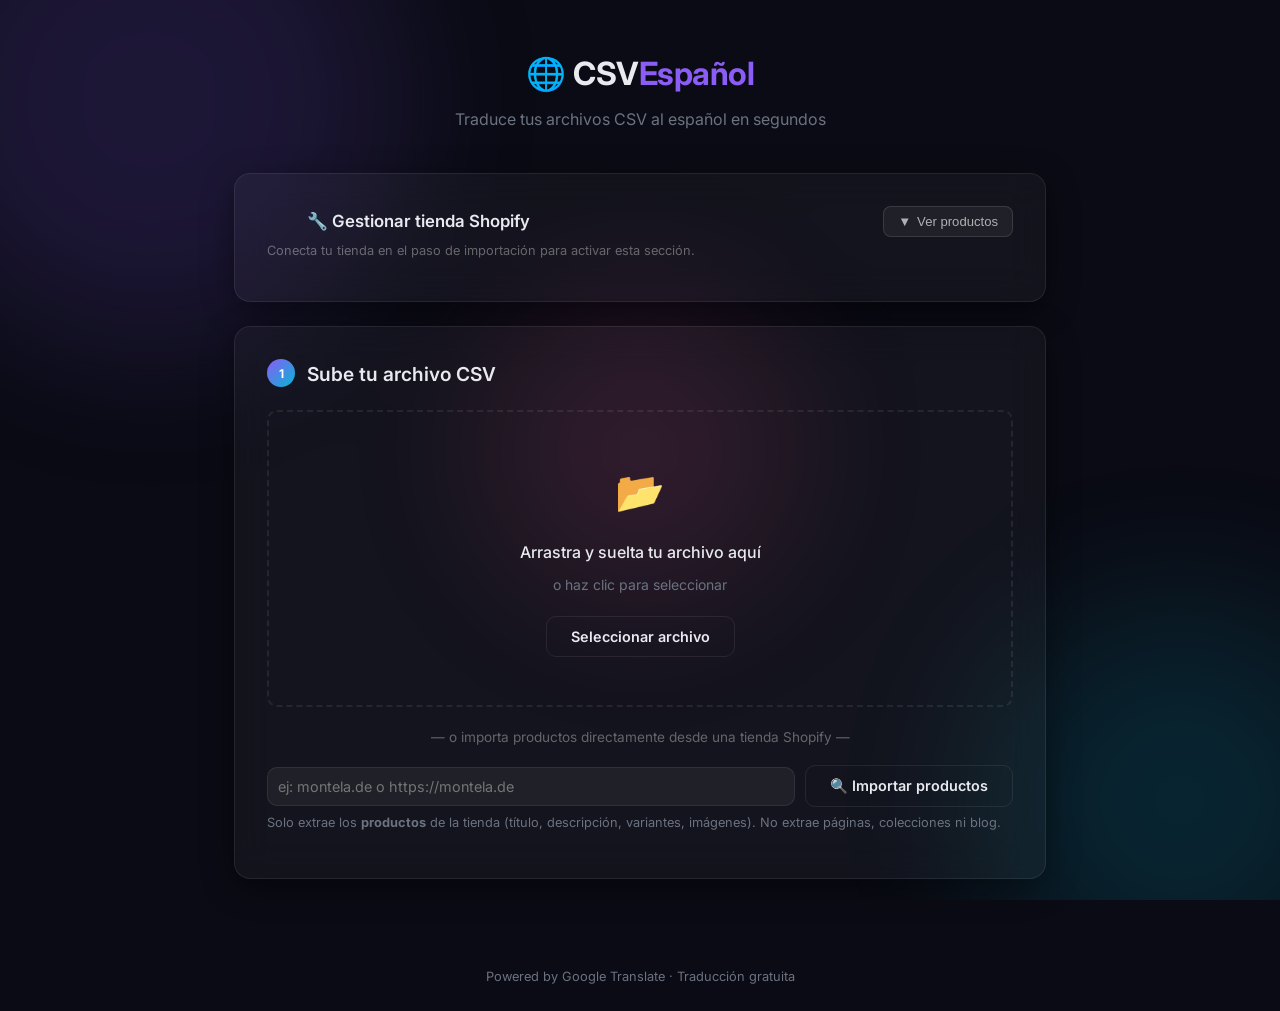
<file: public/index.html>
<!DOCTYPE html>
<html lang="es">

<head>
  <meta charset="UTF-8" />
  <meta name="viewport" content="width=device-width, initial-scale=1.0" />
  <title>CSV Traductor al Español</title>
  <meta name="description"
    content="Traduce archivos CSV al español de forma rápida y sencilla. Sube tu archivo, selecciona las columnas y descarga el resultado." />
  <link rel="preconnect" href="https://fonts.googleapis.com" />
  <link rel="preconnect" href="https://fonts.gstatic.com" crossorigin />
  <link href="https://fonts.googleapis.com/css2?family=Inter:wght@300;400;500;600;700&display=swap" rel="stylesheet" />
  <!-- Cache-busting: always load the latest CSS -->
  <script>
    (function () {
      var v = Date.now();
      var l = document.createElement('link');
      l.rel = 'stylesheet'; l.href = 'style.css?v=' + v;
      document.head.appendChild(l);
    })();
  </script>
</head>

<body>
  <div class="bg-orbs">
    <div class="orb orb-1"></div>
    <div class="orb orb-2"></div>
    <div class="orb orb-3"></div>
  </div>

  <header class="header">
    <div class="logo">
      <span class="logo-icon">🌐</span>
      <span class="logo-text">CSV<span class="accent">Español</span></span>
    </div>
    <p class="tagline">Traduce tus archivos CSV al español en segundos</p>
  </header>

  <main class="main">

    <!-- ── Panel de gestión de tienda ── -->
    <section class="card" id="mgmtSection">
      <div style="display:flex;align-items:center;justify-content:space-between;flex-wrap:wrap;gap:10px;margin-bottom:4px;">
        <h2 style="margin:0;font-size:1.05rem;">🔧 Gestionar tienda Shopify</h2>
        <button id="mgmtToggleBtn" disabled
          style="display:flex;align-items:center;gap:6px;background:rgba(255,255,255,0.05);border:1px solid rgba(255,255,255,0.12);border-radius:8px;padding:7px 14px;color:rgba(255,255,255,0.65);font-size:0.82rem;cursor:pointer;">
          <span id="mgmtToggleArrow">▼</span> Ver productos
        </button>
      </div>
      <p id="mgmtConnHint" style="font-size:0.8rem;color:rgba(255,255,255,0.35);margin:0 0 8px;">Conecta tu tienda en el paso de importación para activar esta sección.</p>

      <div id="mgmtPanel" style="display:none;margin-top:12px;">

        <!-- Barra de acciones y búsqueda -->
        <div style="display:flex;gap:8px;flex-wrap:wrap;margin-bottom:12px;align-items:center;">
          <input id="mgmtSearch" type="text" placeholder="🔍 Buscar producto..."
            style="flex:1;min-width:160px;padding:8px 12px;border-radius:8px;border:1px solid rgba(255,255,255,0.15);background:rgba(255,255,255,0.05);color:#fff;font-size:0.85rem;" />
          <button id="mgmtLoadBtn"
            style="padding:8px 14px;border-radius:8px;border:1px solid rgba(255,255,255,0.2);background:rgba(255,255,255,0.06);color:rgba(255,255,255,0.8);font-size:0.82rem;cursor:pointer;white-space:nowrap;">
            ↻ Cargar
          </button>
          <button id="mgmtDeleteSelectedBtn"
            style="display:none;padding:8px 14px;border-radius:8px;border:1px solid rgba(239,68,68,0.4);background:rgba(239,68,68,0.1);color:#f87171;font-size:0.82rem;cursor:pointer;white-space:nowrap;">
            🗑️ Eliminar seleccionados
          </button>
        </div>

        <p id="mgmtStatus" style="font-size:0.82rem;color:rgba(255,255,255,0.45);margin-bottom:10px;display:none;"></p>

        <!-- Lista de productos -->
        <div id="mgmtList" style="display:flex;flex-direction:column;gap:8px;"></div>

        <!-- Paginación -->
        <div style="display:flex;justify-content:center;gap:10px;margin-top:12px;">
          <button id="mgmtPrevBtn" style="display:none;padding:6px 16px;border-radius:8px;border:1px solid rgba(255,255,255,0.15);background:rgba(255,255,255,0.05);color:rgba(255,255,255,0.6);font-size:0.82rem;cursor:pointer;">← Anterior</button>
          <button id="mgmtNextBtn" style="display:none;padding:6px 16px;border-radius:8px;border:1px solid rgba(255,255,255,0.15);background:rgba(255,255,255,0.05);color:rgba(255,255,255,0.6);font-size:0.82rem;cursor:pointer;">Siguiente →</button>
        </div>

      </div>
    </section>

    <!-- STEP 1: Upload -->
    <section class="card" id="step-upload">
      <div class="step-badge">1</div>
      <h2>Sube tu archivo CSV</h2>
      <div class="drop-zone" id="dropZone">
        <div class="drop-icon">📂</div>
        <p class="drop-title">Arrastra y suelta tu archivo aquí</p>
        <p class="drop-sub">o haz clic para seleccionar</p>
        <input type="file" id="fileInput" accept=".csv" hidden />
        <button class="btn btn-outline" id="browseBtn">Seleccionar archivo</button>
      </div>
      <div class="file-info hidden" id="fileInfo">
        <span class="file-icon">📄</span>
        <span id="fileName"></span>
        <span id="fileSize" class="muted"></span>
        <button class="btn-icon" id="removeFile" title="Eliminar archivo">✕</button>
      </div>

      <!-- Importar desde URL de tienda Shopify -->
      <div class="import-url-section">
        <div class="import-divider">— o importa productos directamente desde una tienda Shopify —</div>
        <div class="import-url-row">
          <input type="text" id="shopifyImportUrl" class="select" placeholder="ej: montela.de o https://montela.de"
            style="flex:1;padding:10px;" />
          <button class="btn btn-outline" id="importFromUrlBtn">🔍 Importar productos</button>
        </div>
        <p class="config-hint" style="margin-top:6px;">Solo extrae los <strong>productos</strong> de la tienda (título,
          descripción, variantes, imágenes). No extrae páginas, colecciones ni blog.</p>
        <p id="importStatus" class="config-hint hidden" style="margin-top:6px;"></p>
      </div>
    </section>

    <!-- STEP 2: Seleccionar productos -->
    <section class="card hidden" id="step-select">
      <div class="step-badge">2</div>
      <h2>Selecciona los productos a traducir</h2>
      <div class="select-actions">
        <span id="selectProductCount" style="color:rgba(255,255,255,0.6);font-size:0.9rem;">0 seleccionados</span>
        <button class="btn-text" id="selectAllProducts">Seleccionar todos</button>
        <button class="btn-text" id="deselectAllProducts">Deseleccionar todos</button>
        <button class="btn-text" id="backToUpload" style="margin-left:auto;">← Volver</button>
      </div>
      <input type="text" id="productSearchInput" placeholder="🔍 Buscar producto por nombre..."
        style="width:100%;padding:9px 14px;border-radius:8px;border:1px solid rgba(255,255,255,0.15);background:rgba(255,255,255,0.08);color:#fff;font-size:0.9rem;margin-bottom:12px;box-sizing:border-box;outline:none;" />
      <div class="products-grid" id="productsGrid"></div>
      <button class="btn btn-primary" id="continueWithSelected" disabled style="margin-top:16px;">
        ✨ Traducir seleccionados
      </button>
    </section>

    <!-- STEP 3 (was 2): Configure -->
    <section class="card hidden" id="step-configure">
      <div class="step-badge">3</div>
      <h2>Configura la traducción</h2>

      <!-- Stats Display -->
      <div class="stats-container" id="statsContainer">
        <div class="stat-card">
          <span class="stat-icon">📦</span>
          <div class="stat-info">
            <span class="stat-value" id="countProducts">-</span>
            <span class="stat-label">Productos únicos</span>
          </div>
        </div>
        <div class="stat-card">
          <span class="stat-icon">📑</span>
          <div class="stat-info">
            <span class="stat-value" id="countVariants">-</span>
            <span class="stat-label">Variantes totales</span>
          </div>
        </div>
      </div>

      <div class="config-row">
        <label class="config-label">Idioma de origen</label>
        <select id="sourceLang" class="select">
          <option value="auto" selected>Detectar automáticamente ✨</option>
          <option value="en">Inglés</option>
          <option value="de">Alemán</option>
          <option value="nl">Neerlandés</option>
          <option value="fr">Francés</option>
          <option value="it">Italiano</option>
          <option value="pt">Portugués</option>
          <option value="zh">Chino</option>
          <option value="tr">Turco</option>
          <option value="ru">Ruso</option>
          <option value="ja">Japonés</option>
        </select>
      </div>


      <div class="config-row">
        <label class="config-label">🏷️ Nombre del Vendedor (Shopify Vendor)</label>
        <p class="config-hint">Este nombre se aplicará a la columna "Vendor" en el archivo exportado</p>
        <input type="text" id="brandName" class="select" placeholder="Ej: Rovelli Maison" value="Rovelli Maison"
          style="width:100%;padding:10px;border-radius:8px;border:1px solid rgba(255,255,255,0.15);background:rgba(255,255,255,0.05);color:#fff;font-size:0.95rem;" />
      </div>

      <div class="config-row">
        <div class="config-label-row">
          <label class="config-label">Columnas a traducir</label>
          <span class="selection-counter" id="selectedCount">0 seleccionadas</span>
        </div>
        <p class="config-hint">Selecciona las columnas que contienen texto a traducir</p>
        <div class="columns-grid" id="columnsGrid"></div>
        <div class="columns-actions">
          <button class="btn-text" id="selectAll">Seleccionar todas</button>
          <button class="btn-text" id="deselectAll">Deseleccionar todas</button>
        </div>
      </div>




      <button class="btn btn-primary" id="translateBtn">
        <span class="btn-icon-left">✨</span> Traducir al Español
      </button>
    </section>

    <!-- STEP 3: Progress -->
    <section class="card hidden" id="step-progress">
      <div class="step-badge">3</div>
      <h2>Traduciendo...</h2>
      <div class="progress-info">
        <span id="progressText">Preparando traducción...</span>
        <span id="progressPercent">0%</span>
      </div>
      <div class="progress-bar-track">
        <div class="progress-bar-fill" id="progressFill"></div>
      </div>
      <p class="muted center" id="progressDetail">Esto puede tardar unos minutos dependiendo del tamaño del archivo.</p>

      <!-- Real-time Verification Panel -->
      <div id="verificationPanel" class="hidden"
        style="margin-top:1.2rem;padding:1rem 1.5rem;border-radius:12px;background:rgba(255,255,255,0.04);border:1px solid rgba(255,255,255,0.08);">
        <p style="margin:0 0 0.6rem;font-weight:600;font-size:0.95rem;color:#c4b5fd;">🔍 Verificación en tiempo real</p>
        <div style="display:flex;gap:1.5rem;flex-wrap:wrap;">
          <div style="display:flex;align-items:center;gap:0.4rem;">
            <span style="color:#4ade80;font-size:1.1rem;">✅</span>
            <span style="font-size:0.9rem;color:#aaa;">Exitosas:</span>
            <strong id="verifySuccess" style="color:#4ade80;">0</strong>
          </div>
          <div style="display:flex;align-items:center;gap:0.4rem;">
            <span style="color:#ff4d4d;font-size:1.1rem;">⚠️</span>
            <span style="font-size:0.9rem;color:#aaa;">Fallidas:</span>
            <strong id="verifyFailed" style="color:#4ade80;">0</strong>
          </div>
        </div>
        <p id="verifyRetrying" style="margin:0.5rem 0 0;font-size:0.85rem;color:#fbbf24;"></p>
      </div>
    </section>

    <!-- STEP 4: Result -->
    <section class="card hidden" id="step-result">
      <div class="step-badge">4</div>
      <h2>¡Traducción completada! 🎉</h2>
      <div class="result-stats" id="resultStats"></div>

      <div class="result-tabs" style="margin-top: 2rem;">
        <button class="tab active" data-tab="translated">Traducido</button>
        <button class="tab" data-tab="comparison">Comparación</button>
      </div>

      <div class="tab-content" id="tab-translated">
        <div class="table-wrapper">
          <table class="preview-table" id="resultTable"></table>
        </div>
      </div>
      <div class="tab-content hidden" id="tab-comparison">
        <div class="table-wrapper">
          <table class="preview-table" id="comparisonTable"></table>
        </div>
      </div>

      <div class="result-actions">
        <button class="btn btn-primary" id="downloadBtn">⬇️ Descargar CSV Traducido</button>
        <button class="btn btn-outline" id="startOverBtn">🔄 Traducir otro archivo</button>
      </div>
    </section>

    <!-- SHARED Shopify Import Card -->
    <section class="card hidden" id="shopifyStep">
      <div class="step-badge" style="background: #95bf47;">🛍️</div>
      <h2>Importar directamente a Shopify</h2>
      <div class="shopify-import-panel" style="margin-top: 0;">
        <p class="config-hint" style="margin-bottom: 16px;">Conecta tu tienda Shopify para subir los productos traducidos automáticamente.</p>

        <!-- ── BLOQUE 1: Configuración OAuth (credenciales de Partner App) ── -->
        <div id="oauthConfigBlock" style="background:rgba(150,191,72,0.06);border:1px solid rgba(150,191,72,0.25);border-radius:12px;padding:16px;margin-bottom:16px;">
          <div style="display:flex;align-items:center;justify-content:space-between;margin-bottom:12px;">
            <div style="display:flex;align-items:center;gap:8px;">
              <span style="font-size:1.1rem;">🔑</span>
              <strong style="font-size:0.95rem;color:#96bf48;">Credenciales de tu Shopify Partner App</strong>
            </div>
            <span id="oauthConfigSaved" style="display:none;font-size:0.78rem;color:#4ade80;">✅ Guardado</span>
          </div>

          <p style="font-size:0.82rem;color:rgba(255,255,255,0.5);margin-bottom:12px;line-height:1.5;">
            Introduce tu <strong style="color:rgba(255,255,255,0.75);">Client ID</strong> y
            <strong style="color:rgba(255,255,255,0.75);">Client Secret</strong> de tu app en
            <a href="https://partners.shopify.com" target="_blank" style="color:#96bf48;">partners.shopify.com</a>.
            Se guardan en este navegador y no se comparten con nadie.
          </p>

          <div style="display:flex;flex-direction:column;gap:8px;margin-bottom:10px;">
            <input id="oauthClientId" type="text" placeholder="Client ID  (ej: abc123def456…)"
              style="width:100%;padding:9px 12px;border-radius:8px;border:1px solid rgba(150,191,72,0.3);background:rgba(255,255,255,0.05);color:#fff;font-size:0.88rem;font-family:monospace;box-sizing:border-box;" />
            <div style="position:relative;">
              <input id="oauthClientSecret" type="password" placeholder="Client Secret  (shpss_… o similar)"
                style="width:100%;padding:9px 36px 9px 12px;border-radius:8px;border:1px solid rgba(150,191,72,0.3);background:rgba(255,255,255,0.05);color:#fff;font-size:0.88rem;font-family:monospace;box-sizing:border-box;" />
              <button id="oauthSecretToggle" type="button"
                style="position:absolute;right:10px;top:50%;transform:translateY(-50%);background:none;border:none;cursor:pointer;color:rgba(255,255,255,0.4);font-size:0.85rem;">👁</button>
            </div>
          </div>

          <div style="display:flex;align-items:center;gap:8px;flex-wrap:wrap;">
            <button id="oauthSaveBtn"
              style="background:#96bf48;color:#fff;border:none;border-radius:8px;padding:8px 18px;font-size:0.88rem;font-weight:600;cursor:pointer;">
              Guardar credenciales
            </button>
            <details style="font-size:0.78rem;color:rgba(255,255,255,0.4);margin-top:2px;">
              <summary style="cursor:pointer;font-weight:600;color:rgba(255,255,255,0.55);">📖 Guía paso a paso — cómo crear la app en Shopify Partners</summary>
              <div style="margin-top:10px;display:flex;flex-direction:column;gap:10px;">

                <!-- Paso 1 -->
                <div style="background:rgba(255,255,255,0.04);border-radius:8px;padding:10px 12px;">
                  <p style="margin:0 0 4px;font-weight:700;color:rgba(255,255,255,0.7);">① Crear la app</p>
                  <ol style="margin:0 0 0 14px;line-height:1.9;color:rgba(255,255,255,0.5);">
                    <li>Ve a <a href="https://partners.shopify.com" target="_blank" style="color:#96bf48;">partners.shopify.com</a> y crea una cuenta gratuita (si no tienes)</li>
                    <li>En el dashboard: <strong>Apps → Create app → Create app manually</strong></li>
                    <li>Ponle cualquier nombre (ej: <em>"CSV Traductor"</em>) y haz clic en <strong>Create</strong></li>
                  </ol>
                </div>

                <!-- Paso 2 -->
                <div style="background:rgba(255,255,255,0.04);border-radius:8px;padding:10px 12px;">
                  <p style="margin:0 0 4px;font-weight:700;color:rgba(255,255,255,0.7);">② Configurar las URLs <span style="color:#f87171;font-weight:400;">(paso crítico)</span></p>
                  <p style="margin:0 0 6px;color:rgba(255,255,255,0.4);line-height:1.6;">
                    Ve a <strong>App setup</strong> → sección <strong>URLs</strong> y rellena los dos campos:
                  </p>
                  <div style="background:rgba(0,0,0,0.3);border-radius:6px;padding:8px 10px;margin-bottom:6px;">
                    <p style="margin:0 0 2px;font-size:0.75rem;color:rgba(255,255,255,0.35);text-transform:uppercase;letter-spacing:0.05em;">App URL</p>
                    <code style="color:#96bf48;word-break:break-all;">https://csv-translator-gray.vercel.app</code>
                  </div>
                  <div style="background:rgba(0,0,0,0.3);border-radius:6px;padding:8px 10px;">
                    <p style="margin:0 0 2px;font-size:0.75rem;color:rgba(255,255,255,0.35);text-transform:uppercase;letter-spacing:0.05em;">Allowed redirection URL(s)</p>
                    <code style="color:#96bf48;word-break:break-all;">https://csv-translator-gray.vercel.app/oauth_callback.html</code>
                  </div>
                  <p style="margin:6px 0 0;color:rgba(255,255,255,0.35);font-style:italic;">
                    ⚠️ Si ves <code>http://localhost</code> en alguno de estos campos, sustitúyelo por las URLs de arriba. De lo contrario, Shopify rechazará la conexión.
                  </p>
                </div>

                <!-- Paso 3 -->
                <div style="background:rgba(255,255,255,0.04);border-radius:8px;padding:10px 12px;">
                  <p style="margin:0 0 4px;font-weight:700;color:rgba(255,255,255,0.7);">③ Copiar las credenciales</p>
                  <ol style="margin:0 0 0 14px;line-height:1.9;color:rgba(255,255,255,0.5);">
                    <li>Haz clic en <strong>Save</strong></li>
                    <li>En la misma página verás el <strong>Client ID</strong> y el <strong>Client secret</strong></li>
                    <li>Cópialos y pégalos en los campos de arriba → <strong>Guardar credenciales</strong></li>
                  </ol>
                </div>

              </div>
            </details>
          </div>
        </div>

        <!-- ── BLOQUE 2: Botón de conexión OAuth ── -->
        <div style="margin-bottom:16px;">
          <div style="display:flex;align-items:center;gap:10px;flex-wrap:wrap;">
            <input id="shopifyOAuthStore" type="text" placeholder="mi-tienda.myshopify.com" class="select"
              style="flex:1;min-width:200px;padding:10px;" />
            <button id="shopifyOAuthBtn"
              style="display:flex;align-items:center;gap:8px;background:#96bf48;color:#fff;border:none;border-radius:10px;padding:10px 18px;font-size:0.92rem;font-weight:600;cursor:pointer;white-space:nowrap;transition:opacity 0.2s;">
              <svg width="18" height="18" viewBox="0 0 24 24" fill="currentColor" style="flex-shrink:0"><path d="M15.337 23.979l4.639-1.162s-1.894-12.818-1.906-12.898c-.013-.08-.08-.134-.16-.134s-1.44-.099-1.44-.099-.96-.96-1.067-1.067v15.36zM11.64.107c-.02 0-.04.007-.053.02L9.979 1.734c-.974-.28-2.027-.427-3.066-.427C3.62 1.307.667 4.26.667 7.553c0 1.88.907 3.467 2.294 4.494l-1.12 3.346s1.6 1.6 5.6 1.6c.747 0 1.44-.08 2.08-.214l.373 2.534c.12.827.8 1.44 1.64 1.44h.053c.84 0 1.52-.613 1.64-1.44l1.48-10.053a.88.88 0 00-.88-1.013H12.8c-.493 0-.893.4-.893.893v.107c0 .373.24.72.6.84.52.173.893.653.893 1.213 0 .72-.587 1.307-1.307 1.307s-1.307-.587-1.307-1.307V9.333c0-.72.587-1.307 1.307-1.307h.507c1.573 0 2.84-1.267 2.84-2.84s-1.267-2.84-2.84-2.84h-.507c-.813 0-1.573.347-2.107.893L8.56 2.52A6.56 6.56 0 0111.64.107z"/></svg>
              Conectar con Shopify
            </button>
          </div>
          <p id="shopifyOAuthStatus" style="display:none;margin-top:8px;font-size:0.85rem;"></p>
        </div>

        <button class="btn btn-primary" id="shopifyDirectImport" disabled style="width:100%;margin-top:12px;">🚀
          Importar productos a Shopify</button>
        <div id="shopifyImportLog"
          style="display:none;margin-top:16px;max-height:260px;overflow-y:auto;border-radius:10px;border:1px solid rgba(255,255,255,0.08);padding:12px;font-size:0.85rem;">
        </div>

      </div>
    </section>

  </main>

  <!-- MODALS -->


  <footer class="footer">
    <p>Powered by Google Translate · Traducción gratuita</p>
  </footer>

  <!-- Copy Modal -->
  <div class="modal-overlay hidden" id="copyModal">
    <div class="modal-box">
      <div class="modal-header">
        <h3>📥 Tu CSV traducido</h3>
        <button class="btn-icon" id="closeCopyModal">✕</button>
      </div>
      <p class="modal-hint">Si la descarga automática no funcionó, copia el contenido de abajo y pégalo en un archivo
        <strong>.csv</strong> nuevo.
      </p>
      <textarea id="csvTextarea" class="csv-textarea" readonly spellcheck="false"></textarea>
      <div class="modal-actions">
        <button class="btn btn-primary" id="copyClipboardBtn">📋 Copiar al portapapeles</button>
        <button class="btn btn-outline" id="closeCopyModal2"
          onclick="document.getElementById('copyModal').classList.add('hidden')">Cerrar</button>
      </div>
    </div>
  </div>


  <!-- Cache-busting: always load the latest JS -->
  <script>
    (function () {
      var s = document.createElement('script');
      s.src = 'app.js?v=' + Date.now();
      document.body.appendChild(s);
    })();
  </script>

</body>

</html>
</file>
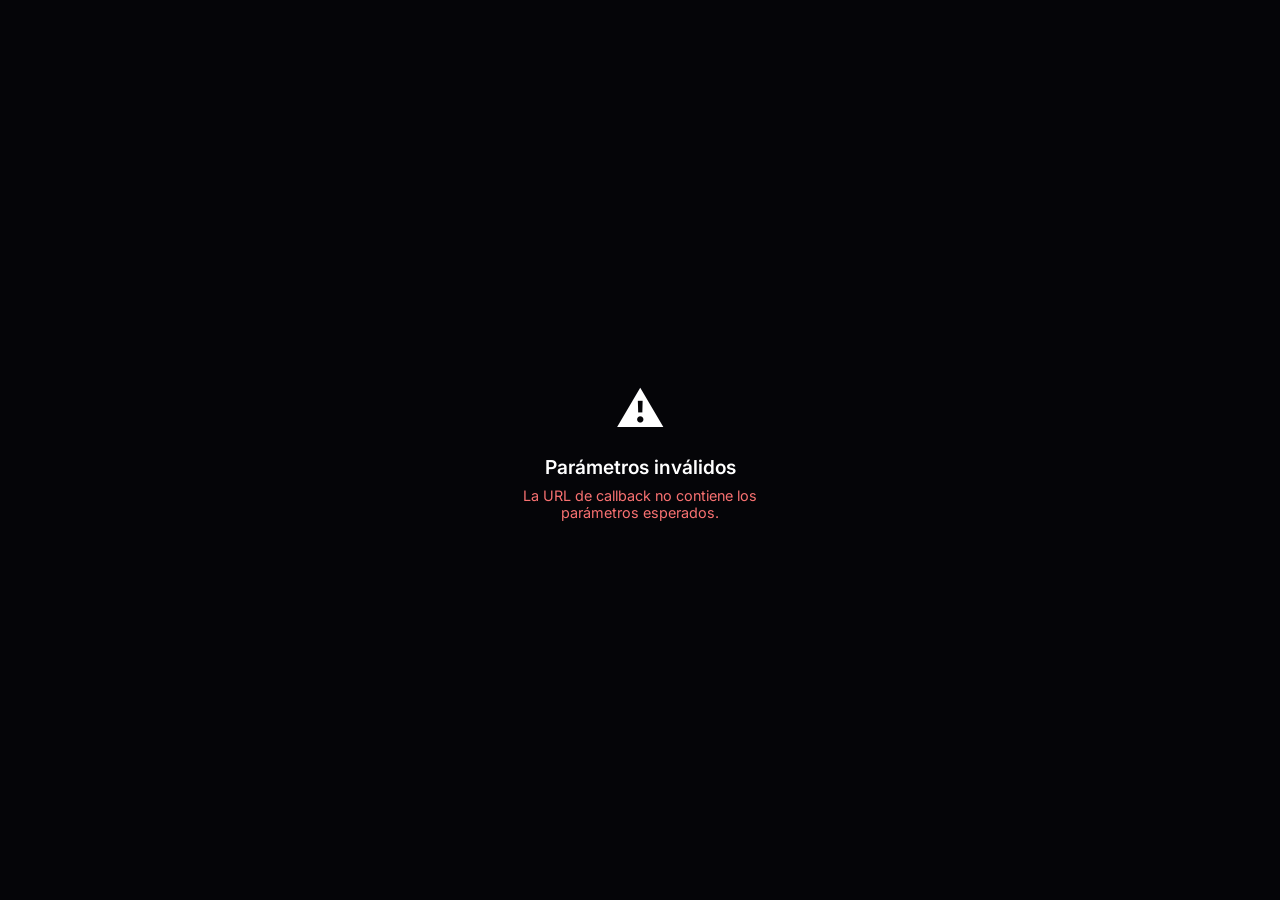
<file: public/oauth_callback.html>
<!DOCTYPE html>
<html lang="es">
<head>
  <meta charset="UTF-8" />
  <meta name="viewport" content="width=device-width, initial-scale=1.0" />
  <title>Conectando con Shopify...</title>
  <link href="https://fonts.googleapis.com/css2?family=Inter:wght@400;600&display=swap" rel="stylesheet" />
  <style>
    * { box-sizing: border-box; margin: 0; padding: 0; }
    body {
      font-family: 'Inter', sans-serif;
      background: #050508;
      color: #fff;
      display: flex;
      align-items: center;
      justify-content: center;
      min-height: 100vh;
    }
    .box {
      text-align: center;
      padding: 2rem;
      max-width: 360px;
    }
    .icon { font-size: 3rem; margin-bottom: 1rem; }
    .spinning { display: inline-block; animation: spin 1s linear infinite; }
    @keyframes spin { to { transform: rotate(360deg); } }
    h2 { font-size: 1.2rem; font-weight: 600; margin-bottom: 0.5rem; }
    p { color: rgba(255,255,255,0.55); font-size: 0.9rem; }
    .error { color: #f87171; }
    .success { color: #4ade80; }
  </style>
</head>
<body>
  <div class="box">
    <div class="icon"><span class="spinning" id="icon">⚙️</span></div>
    <h2 id="title">Procesando autorización...</h2>
    <p id="msg">Intercambiando credenciales con Shopify, por favor espera.</p>
  </div>

  <script>
    (async function () {
      const icon  = document.getElementById('icon');
      const title = document.getElementById('title');
      const msg   = document.getElementById('msg');

      const params = new URLSearchParams(window.location.search);
      const error  = params.get('error');

      // ── Error returned by Shopify (user denied) ──
      if (error) {
        icon.textContent  = '❌';
        icon.classList.remove('spinning');
        title.textContent = 'Acceso denegado';
        msg.textContent   = 'El usuario canceló la autorización en Shopify.';
        msg.classList.add('error');
        if (window.opener) {
          window.opener.postMessage({ type: 'shopify_oauth_error', error }, '*');
          setTimeout(() => window.close(), 2000);
        }
        return;
      }

      const code = params.get('code');
      const shop = params.get('shop');

      if (!code || !shop) {
        icon.textContent  = '⚠️';
        icon.classList.remove('spinning');
        title.textContent = 'Parámetros inválidos';
        msg.textContent   = 'La URL de callback no contiene los parámetros esperados.';
        msg.classList.add('error');
        return;
      }

      // ── Exchange code for token via our backend (POST with stored credentials) ──
      try {
        // sessionStorage is NOT shared across cross-origin navigations; use localStorage instead
        const clientId     = localStorage.getItem('oauth_client_id')     || '';
        const clientSecret = localStorage.getItem('oauth_client_secret') || '';

        // Collect ALL Shopify callback params so backend can verify HMAC correctly
        const shopifyParams = {};
        params.forEach((value, key) => { shopifyParams[key] = value; });

        const res = await fetch('/api/shopify/oauth_callback', {
          method: 'POST',
          headers: { 'Content-Type': 'application/json' },
          body: JSON.stringify({
            ...shopifyParams,
            client_id:     clientId,
            client_secret: clientSecret,
          }),
        });
        const data = await res.json();

        if (data.success && data.token) {
          // Save result and redirect back to main page — no popup needed
          localStorage.setItem('shopify_oauth_result', JSON.stringify({
            type:      'shopify_oauth_success',
            token:     data.token,
            store:     data.store,
            shop_name: data.shop_name,
          }));
          window.location.replace('/');
        } else {
          throw new Error(data.error || 'Error desconocido');
        }
      } catch (e) {
        icon.textContent  = '❌';
        icon.classList.remove('spinning');
        title.textContent = 'Error al conectar';
        msg.textContent   = e.message;
        msg.classList.add('error');
        // Write error and redirect back after 2s so user sees the error
        localStorage.setItem('shopify_oauth_result', JSON.stringify({
          type:  'shopify_oauth_error',
          error: e.message,
        }));
        setTimeout(() => window.location.replace('/'), 2500);
      }
    })();
  </script>
</body>
</html>
</file>
